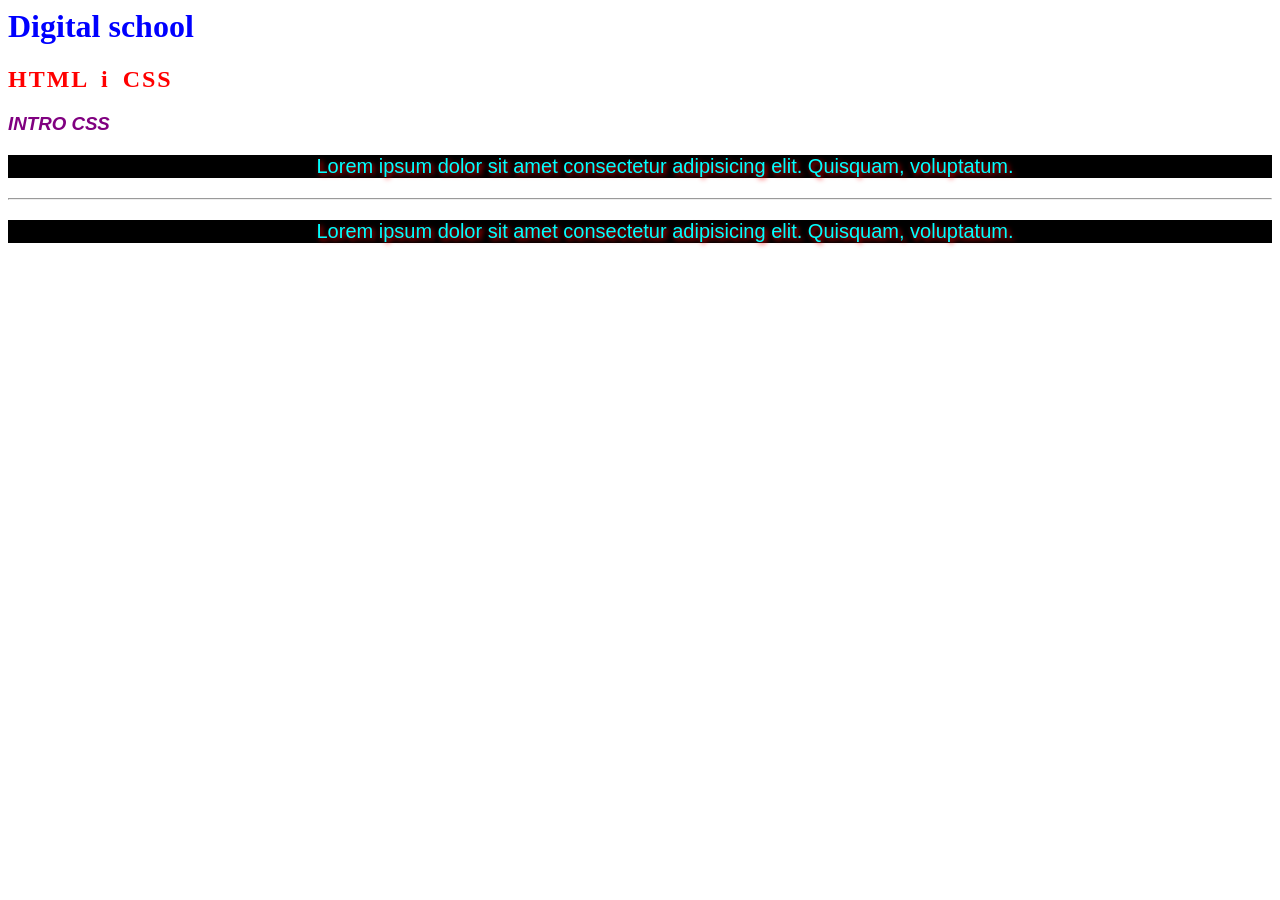
<file: cssintro/main.html>
<html>
    <head>
        <link rel="stylesheet" type="text/css" href="style.css"></link>
        <script 
        src=""https://kit.fontawesome.com/yourkitid.js" crossorigin="anonymous"></script>
        <style>
            h2 {
                color: red;
                letter-spacing: 2px;
                word-spacing: 5px;
            }
            
            .tiffany {
                color: #0ff;
                background-color: black;
                text-shadow: 2px 2px 5px red;
                  text-indent: 50px;
                text-align:center;
                font-size: 20px;
                font-family: Arial, sans-serif;
            }
           
        </style>
         
    </head>
    <body>
       <i class=""fas fa-cloud""></i>
       <i class=""fas fa-heart""></i>
      <i class=""fas fa-star""></i>
        <h1 style="color:blue;">Digital school </h1>
        <h2>HTML i CSS</h2>
       <h3>INTRO CSS</h3>
       <p class="tiffany">Lorem ipsum dolor sit amet consectetur adipisicing elit. Quisquam, voluptatum.</p>
       <hr>
       <p class="tiffany">Lorem ipsum dolor sit amet consectetur adipisicing elit. Quisquam, voluptatum.</p>
       </html>
</file>
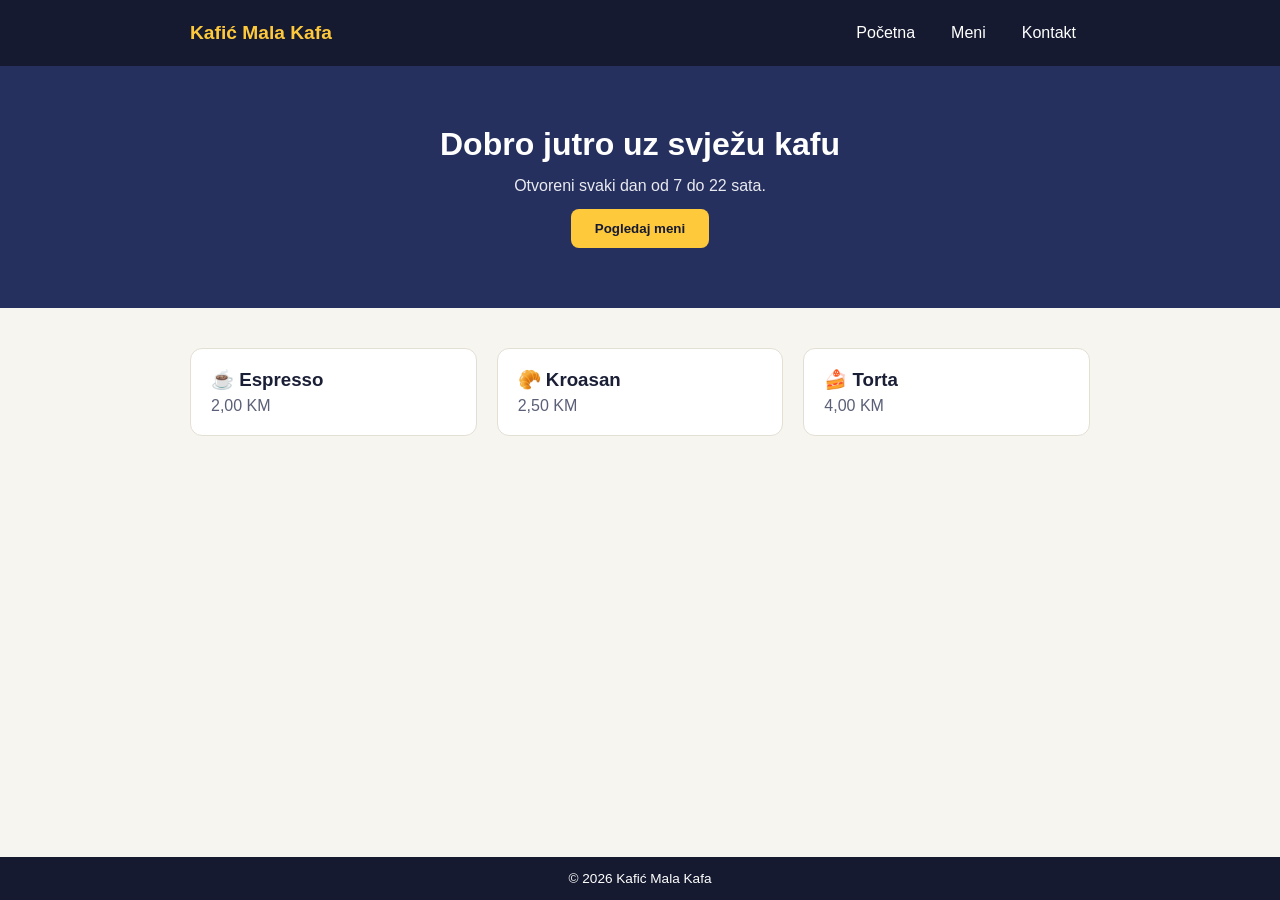
<file: flex/main.html>
<!DOCTYPE html>
<html lang="bs">
<head>
  <meta charset="UTF-8">
  <meta name="viewport" content="width=device-width, initial-scale=1">
  <title>Kafić Mala Kafa</title>
  <link rel="stylesheet" href="main.css">
</head>
<body>

  <nav>
    <div class="container">
      <div class="logo">Kafić Mala Kafa</div>
      <div class="meni">
        <a href="#">Početna</a>
        <a href="#">Meni</a>
        <a href="#">Kontakt</a>
      </div>
    </div>
  </nav>

  <section class="hero">
    <h1>Dobro jutro uz svježu kafu</h1>
    <p>Otvoreni svaki dan od 7 do 22 sata.</p>
    <button>Pogledaj meni</button>
  </section>

  <main>
    <div class="container">
      <div class="kartice">
        <div class="kartica">
          <h3>☕ Espresso</h3>
          <p>2,00 KM</p>
        </div>
        <div class="kartica">
          <h3>🥐 Kroasan</h3>
          <p>2,50 KM</p>
        </div>
        <div class="kartica">
          <h3>🍰 Torta</h3>
          <p>4,00 KM</p>
        </div>
      </div>
    </div>
  </main>

  <footer>© 2026 Kafić Mala Kafa</footer>

</body>
</html>
</file>
<file: cssintro/style.css>
h3 {
    color: purple;
   font-style: italic;
    font-family: Arial, sans-serif;
}
</file>
<file: flex/main.css>
* { box-sizing: border-box; margin: 0; padding: 0; }

body {
  font-family: Arial, sans-serif;
  background: #f7f5f0;
  color: #1a1f36;
  min-height: 100vh;
  display: flex;
  flex-direction: column;
}


.container {
  width: 90%;
  max-width: 900px;
  margin: 0 auto;
}

nav {
  background: #151a30;
  padding: 16px 0;
}
nav .container {
  display: flex;
  justify-content: space-between; 
  align-items: center;
}
.logo {
  color: #ffc93c;
  font-weight: bold;
  font-size: 1.2rem;
}
.meni {
  display: flex;
  gap: 8px;
}
.meni a {
  color: #fff;
  text-decoration: none;
  padding: 8px 14px; 
  border-radius: 6px;
}
.meni a:hover { background: #26305f; }


.hero {
  background: #26305f;
  color: #fff;
  padding: 60px 20px;
  display: flex;
  flex-direction: column; 
  align-items: center;    
  justify-content: center;
  text-align: center;
  gap: 14px;
}
.hero h1 { font-size: 2rem; }
.hero p { font-size: 1rem; opacity: .9; }
.hero button {
  background: #ffc93c;
  color: #151a30;
  border: none;
  padding: 12px 24px;
  font-weight: bold;
  border-radius: 8px;
  cursor: pointer;
}


main { flex: 1; } 
.kartice {
  display: flex;
  gap: 20px; 
  margin: 40px auto;
}
.kartica {
  flex: 1; 
  background: #fff;
  border: 1px solid #e3dfd3;
  border-radius: 12px;
  padding: 20px;
}
.kartica h3 { margin-bottom: 6px; }
.kartica p { color: #5b6078; }

footer {
  background: #151a30;
  color: #fff;
  text-align: center;
  padding: 14px;
  font-size: .85rem;
}
</file>
